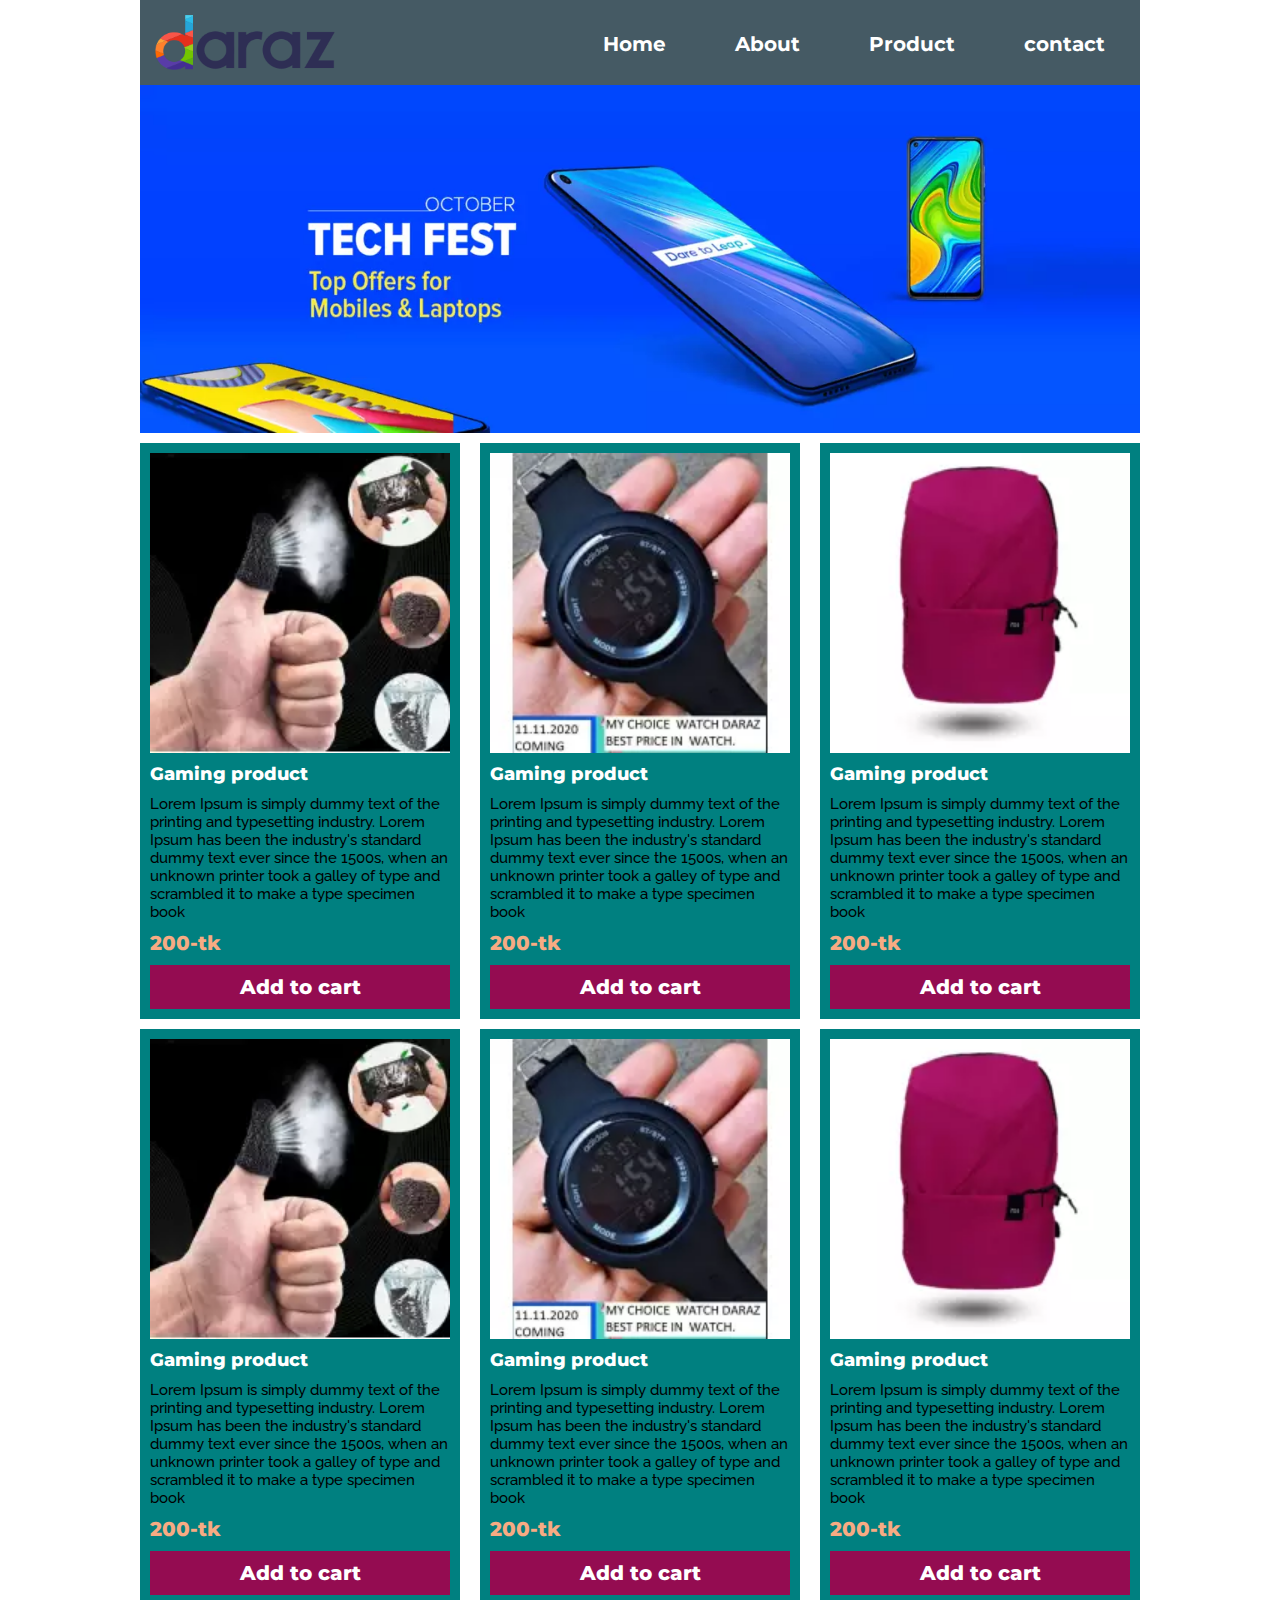
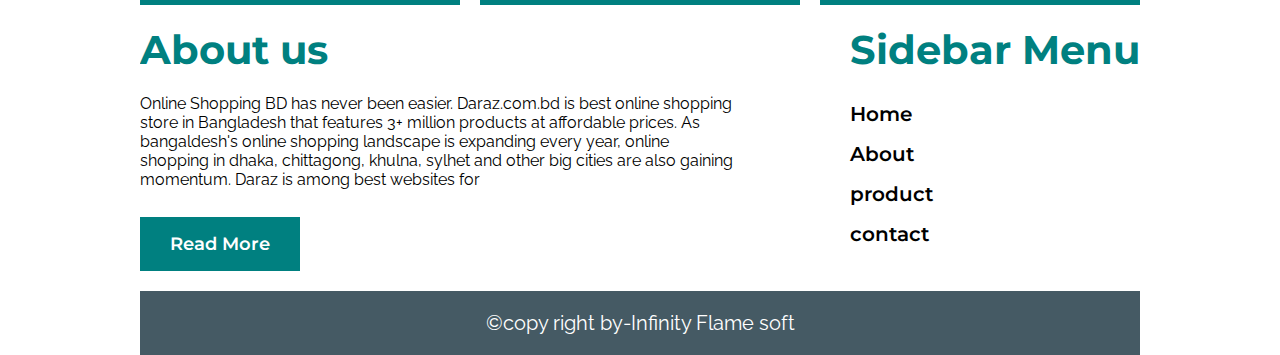
<file: index.html>
<html>
	<head>
		<title>Project-1</title>
		
		<link href="https://fonts.googleapis.com/css2?family=Montserrat:ital,wght@0,100;0,400;0,500;0,600;0,700;0,800;1,100;1,400;1,600;1,700;1,800&family=Raleway:ital,wght@0,100;0,400;0,500;0,700;0,800;1,100;1,400;1,500;1,700;1,800&display=swap" rel="stylesheet">
		
		<link rel="stylesheet" href="css/style.css"/>
	</head>
	<body>
		
		<div  class="area">
		  <!-- header start -->
		   <div class="header">
		      <div class="logo">
	
			    <img src="images/daraz.png"/>
			  </div>
			  
			  <!-- menu start -->
			  <div class="menu">
			     <ul>
				   <li><a href="#">Home</a></li>
				   <li><a href="about.html">About</a></li>
				   <li><a href="product.html">Product</a></li>
				   <li><a href="#">contact</a></li>
				 
				 </ul>
			  </div>
			  <!-- menu end -->
			  
		   </div>
		   
		    <!-- header end -->
		   
		   <div class="banner">
		   
		     <img src="images/banner.jpg"/>
		   
		   </div>
		   
		   
		   
		   <!-- product start -->
		   
		   <div class="product" >
		      <div class="single-product">
			    <img src="images/product1.jpg"/>
				<h4>Gaming product</h4>
				<p>Lorem Ipsum is simply dummy text of the printing and typesetting industry. Lorem Ipsum has been the industry's standard dummy text ever since the 1500s, when an unknown printer took a galley of type and scrambled it to make a type specimen book</p>
				<h5>200-tk</h5>
				<a href="#">Add to cart</a>					  
			  </div>
			  
			  <div class="single-product">
			    <img src="images/product-2.jpg"/>
				<h4>Gaming product</h4>
				<p>Lorem Ipsum is simply dummy text of the printing and typesetting industry. Lorem Ipsum has been the industry's standard dummy text ever since the 1500s, when an unknown printer took a galley of type and scrambled it to make a type specimen book</p>
				<h5>200-tk</h5>
				<a href="#">Add to cart</a>					  
			  </div>
		     <div class="single-product">
			    <img src="images/product-3.jpg"/>
				<h4>Gaming product</h4>
				<p>Lorem Ipsum is simply dummy text of the printing and typesetting industry. Lorem Ipsum has been the industry's standard dummy text ever since the 1500s, when an unknown printer took a galley of type and scrambled it to make a type specimen book</p>
				<h5>200-tk</h5>
				<a href="#">Add to cart</a>					  
			 </div>
			 
			 
			 <div class="single-product">
			    <img src="images/product1.jpg"/>
				<h4>Gaming product</h4>
				<p>Lorem Ipsum is simply dummy text of the printing and typesetting industry. Lorem Ipsum has been the industry's standard dummy text ever since the 1500s, when an unknown printer took a galley of type and scrambled it to make a type specimen book</p>
				<h5>200-tk</h5>
				<a href="#">Add to cart</a>					  
			  </div>
			  
			  <div class="single-product">
			    <img src="images/product-2.jpg"/>
				<h4>Gaming product</h4>
				<p>Lorem Ipsum is simply dummy text of the printing and typesetting industry. Lorem Ipsum has been the industry's standard dummy text ever since the 1500s, when an unknown printer took a galley of type and scrambled it to make a type specimen book</p>
				<h5>200-tk</h5>
				<a href="#">Add to cart</a>					  
			  </div>
		     <div class="single-product">
			    <img src="images/product-3.jpg"/>
				<h4>Gaming product</h4>
				<p>Lorem Ipsum is simply dummy text of the printing and typesetting industry. Lorem Ipsum has been the industry's standard dummy text ever since the 1500s, when an unknown printer took a galley of type and scrambled it to make a type specimen book</p>
				<h5>200-tk</h5>
				<a href="#">Add to cart</a>					  
			 </div>
			 
		   
		   </div>	   	   
		   <!-- product end -->
		   
		   
		   
		   
		   
		     <!-- about start -->
			 
			    <div class="about" >
				     <div class="about-left">
					     <h4> About us</h4>
						 <p> Online Shopping BD has never been easier. Daraz.com.bd is best online shopping store in Bangladesh that features 3+ million products at affordable prices. As bangaldesh's online shopping landscape is expanding every year, online shopping in dhaka, chittagong, khulna, sylhet and other big cities are also gaining momentum. Daraz is among best websites for </p>
						 <a href="#">Read More</a>
					 
					 </div>
					 <div class="about-right">
					     <h4> Sidebar Menu</h4>
						 <div class="about-right-menu">
			               <ul>
				             <li><a href="#">Home</a></li>
				             <li><a href="#about">About</a></li>
				             <li><a href="#">product</a></li>
				             <li><a href="#">contact</a></li>
				 
				          </ul>
			            </div>
						 
					 </div>
				
				</div>
		   
		     <!-- about end -->
			 
			 
			 
			 
			 
			   <div class="footer">
			     <p>&copy;copy right by-Infinity Flame soft</p>
			   
			   </div>
		   
		   
	   </div>
			  

		 
	
		
	</body>
</html>
</file>
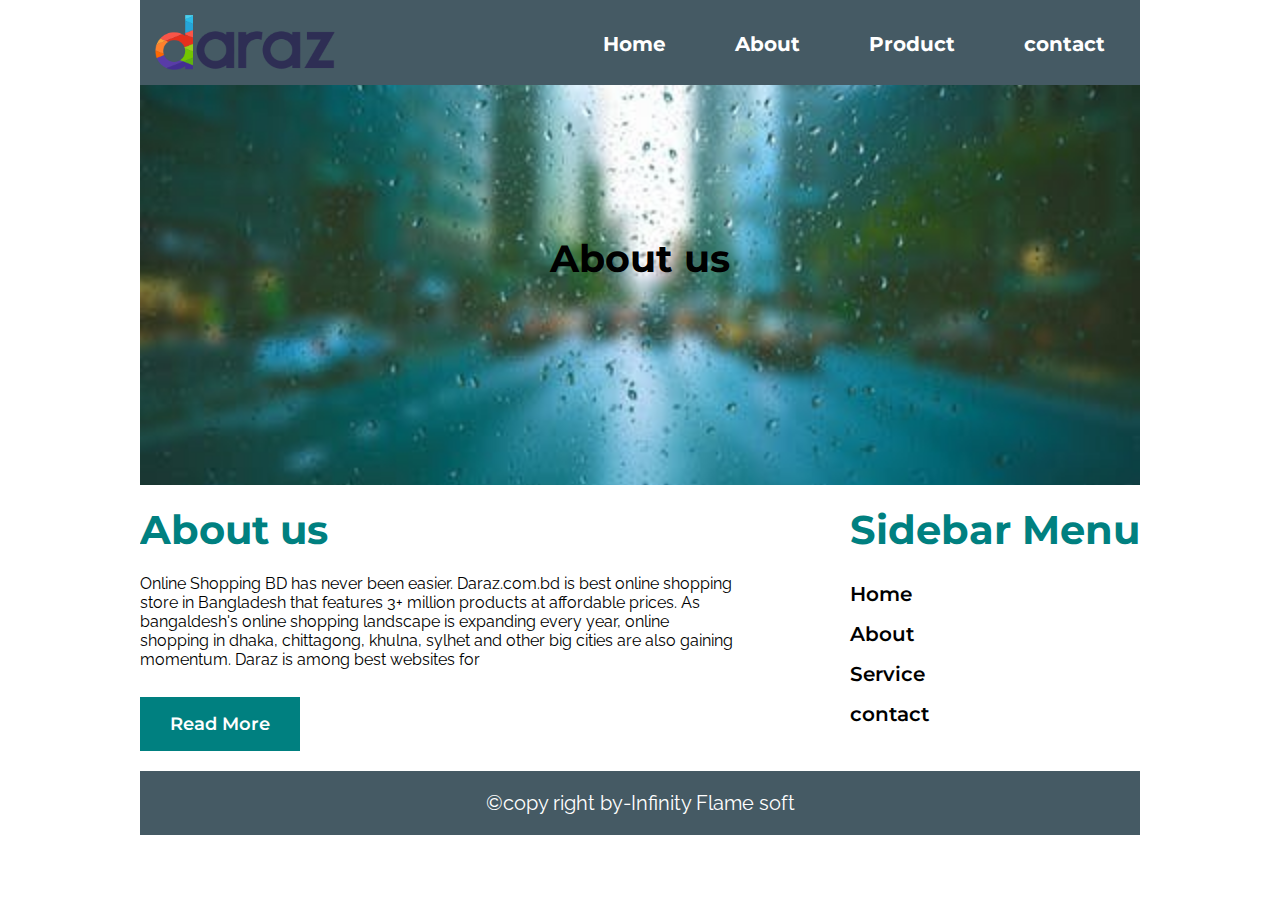
<file: about.html>
<html>
	<head>
		<title>Project-1</title>
		
		<link href="https://fonts.googleapis.com/css2?family=Montserrat:ital,wght@0,100;0,400;0,500;0,600;0,700;0,800;1,100;1,400;1,600;1,700;1,800&family=Raleway:ital,wght@0,100;0,400;0,500;0,700;0,800;1,100;1,400;1,500;1,700;1,800&display=swap" rel="stylesheet">
		
		<link rel="stylesheet" href="css/style.css"/>
	</head>
	<body>
		
		<div  class="area">
		  <!-- header start -->
		   <div class="header">
		      <div class="logo">
	
			    <img src="images/daraz.png"/>
			  </div>
			  
			  <!-- menu start -->
			  <div class="menu">
			     <ul>
				   <li><a href="index.html">Home</a></li>
				   <li><a href="about.html">About</a></li>
				   <li><a href="product.html">Product</a></li>
				   <li><a href="contact.html">contact</a></li>
				 
				 </ul>
			  </div>
			  <!-- menu end -->
			  
		   </div>
		   
		    <!-- header end -->
		   
		   <div class="pagetop-banner" >
		   
		       <h4>About us</h4>
		   
		   </div>
		   	   
		     <!-- about start -->
			 
			    <div class="about" >
				     <div class="about-left">
					     <h4> About us</h4>
						 <p> Online Shopping BD has never been easier. Daraz.com.bd is best online shopping store in Bangladesh that features 3+ million products at affordable prices. As bangaldesh's online shopping landscape is expanding every year, online shopping in dhaka, chittagong, khulna, sylhet and other big cities are also gaining momentum. Daraz is among best websites for </p>
						 <a href="#">Read More</a>
					 
					 </div>
					 <div class="about-right">
					     <h4> Sidebar Menu</h4>
						 <div class="about-right-menu">
			               <ul>
				             <li><a href="#">Home</a></li>
				             <li><a href="#">About</a></li>
				             <li><a href="#">Service</a></li>
				             <li><a href="#">contact</a></li>
				 
				          </ul>
			            </div>
						 
					 </div>
				
				</div>
		   
		     <!-- about end -->
			 
			   <div class="footer">
			     <p>&copy;copy right by-Infinity Flame soft</p>
			   
			   </div>
		   
		   
	   </div>
			  

		 
	
		
	</body>
</html>
</file>
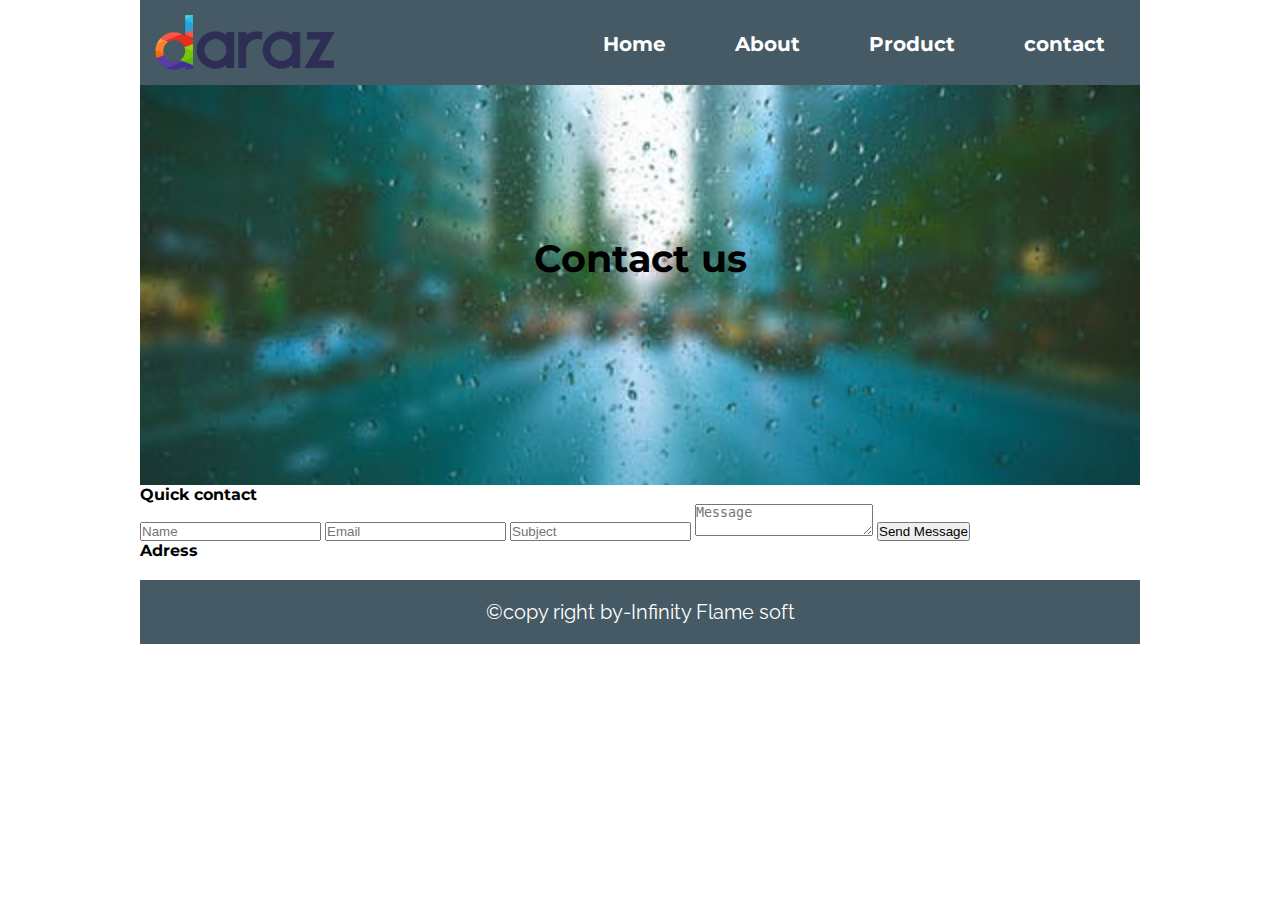
<file: contact.html>
<html>
	<head>
		<title>Project-1</title>
		
		<link href="https://fonts.googleapis.com/css2?family=Montserrat:ital,wght@0,100;0,400;0,500;0,600;0,700;0,800;1,100;1,400;1,600;1,700;1,800&family=Raleway:ital,wght@0,100;0,400;0,500;0,700;0,800;1,100;1,400;1,500;1,700;1,800&display=swap" rel="stylesheet">
		
		<link rel="stylesheet" href="css/style.css"/>
	</head>
	<body>
		
		<div  class="area">
		  <!-- header start -->
		   <div class="header">
		      <div class="logo">
	
			    <img src="images/daraz.png"/>
			  </div>
			  
			  <!-- menu start -->
			  <div class="menu">
			     <ul>
				   <li><a href="#">Home</a></li>
				   <li><a href="about.html">About</a></li>
				   <li><a href="product.html">Product</a></li>
				   <li><a href="contact.html">contact</a></li>
				 
				 </ul>
			  </div>
			  <!-- menu end -->
			  
		   </div>
		   
		    <!-- header end -->
		   
		   <div class="pagetop-banner">
		   
		      <h4>Contact us</h4>
		   
		   </div>
		   
		   <!-- contact form -->
		     
		   
		   <div class="contact">
		     <div class="contact-left">
			 <h4>Quick contact</h4>
					<form>
						<input type="text" placeholder="Name"/>
						<input type="text" placeholder="Email"/>
						<input type="text" placeholder="Subject"/>
						<textarea placeholder="Message"></textarea>
						<input type="submit" value="Send Message"/>
					</form>
			 
			 </div>
			 
			 <div class="contact-right">
			    <h4>Adress</h4>
			 
			 </div>
		   
		   
		   
		   
		   </div>
		   
		  
		   
		   <!-- contact end -->
		   
		   
		   
			 
			 
			 
			 
			 
			   <div class="footer">
			     <p>&copy;copy right by-Infinity Flame soft</p>
			   
			   </div>
		   
		   
	   </div>
			  

		 
	
		
	</body>
</html>
</file>
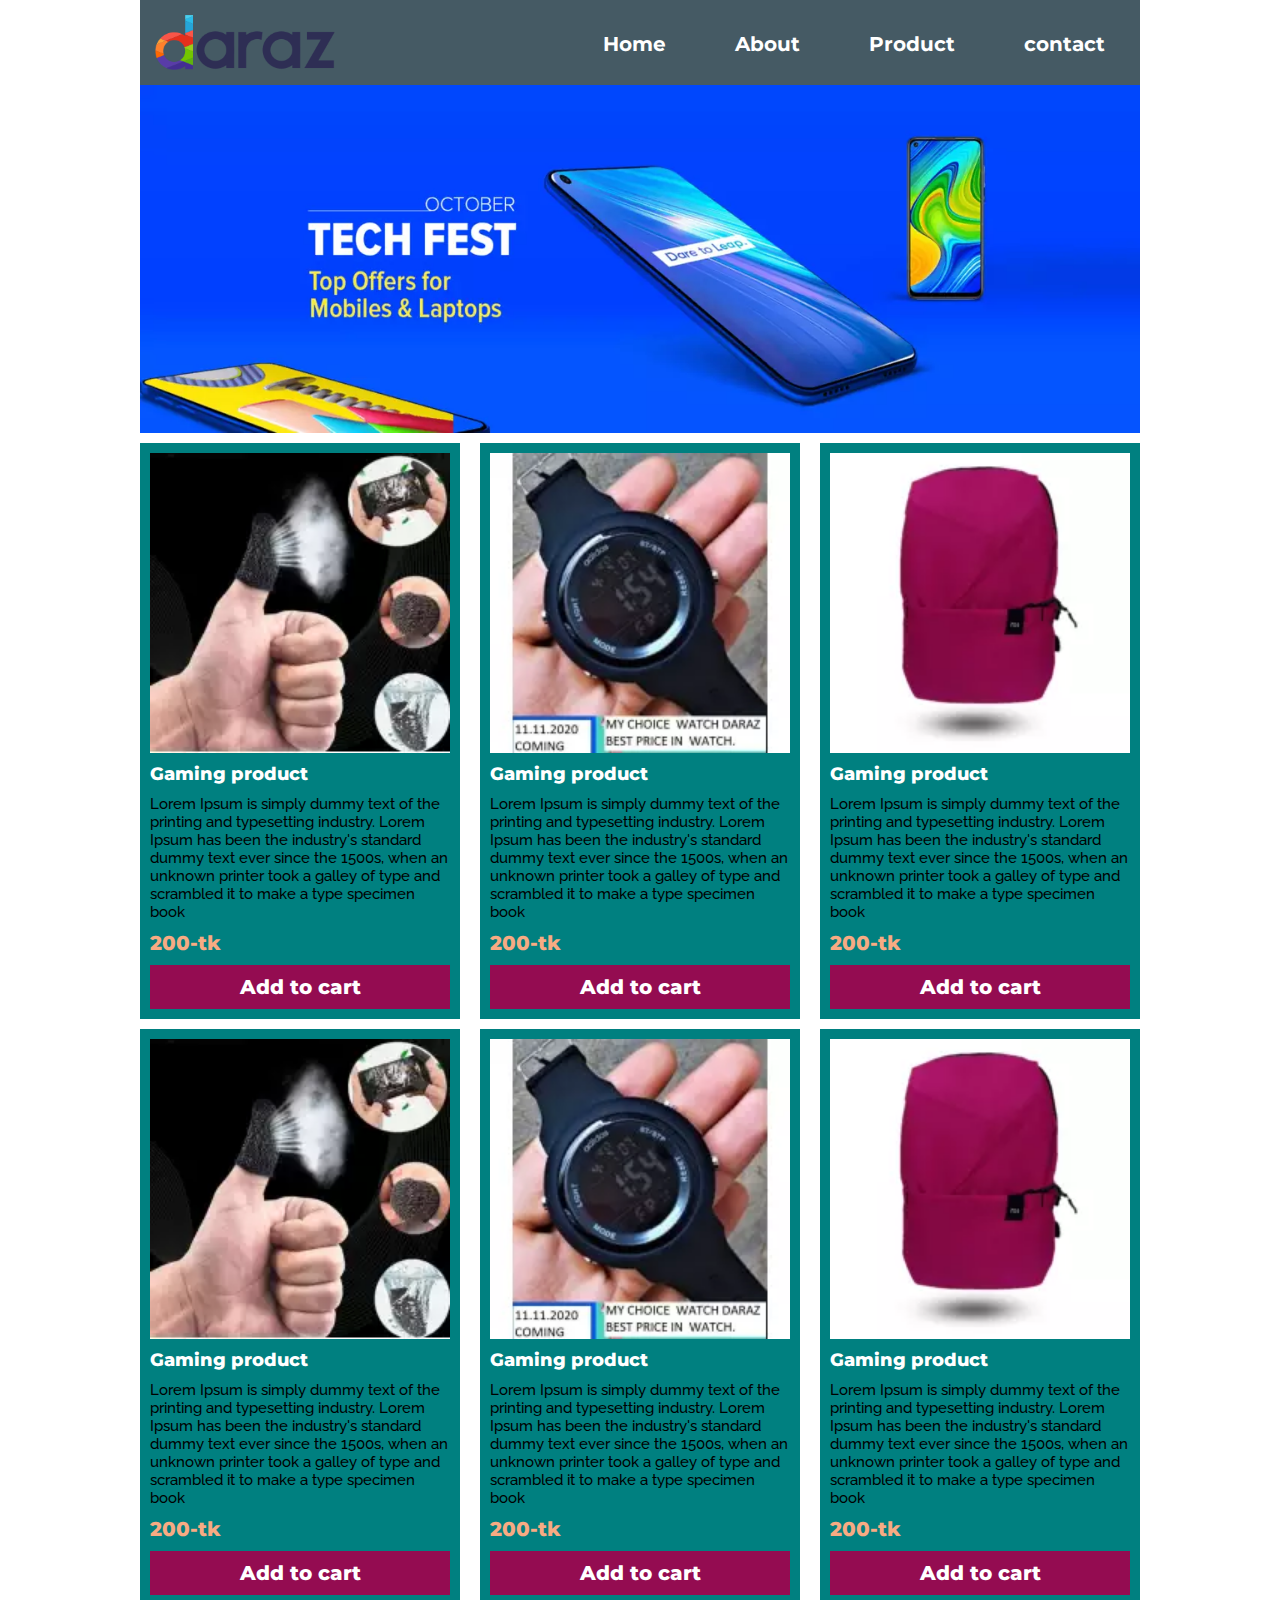
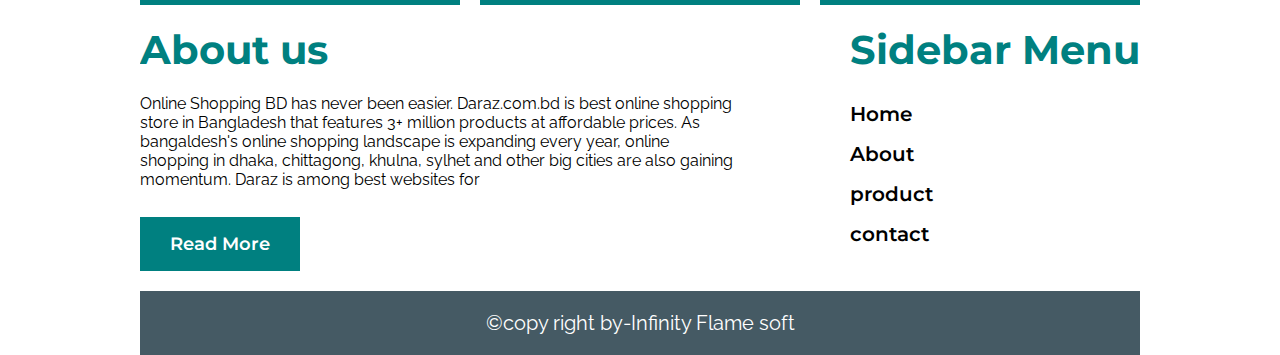
<file: onepage.html>
<html>
	<head>
		<title>Project-1</title>
		
		<link href="https://fonts.googleapis.com/css2?family=Montserrat:ital,wght@0,100;0,400;0,500;0,600;0,700;0,800;1,100;1,400;1,600;1,700;1,800&family=Raleway:ital,wght@0,100;0,400;0,500;0,700;0,800;1,100;1,400;1,500;1,700;1,800&display=swap" rel="stylesheet">
		
		<link rel="stylesheet" href="css/style.css"/>
	</head>
	<body>
		
		<div  class="area">
		  <!-- header start -->
		   <div class="header">
		      <div class="logo">
	
			    <img src="images/daraz.png"/>
			  </div>
			  
			  <!-- menu start -->
			  <div class="menu">
			     <ul>
				   <li><a href="#">Home</a></li>
				   <li><a href="#about">About</a></li>
				   <li><a href="#product">Product</a></li>
				   <li><a href="#">contact</a></li>
				 
				 </ul>
			  </div>
			  <!-- menu end -->
			  
		   </div>
		   
		    <!-- header end -->
		   
		   <div class="banner">
		   
		     <img src="images/banner.jpg"/>
		   
		   </div>
		   
		   
		   
		   <!-- product start -->
		   
		   <div class="product" id="product">
		      <div class="single-product">
			    <img src="images/product1.jpg"/>
				<h4>Gaming product</h4>
				<p>Lorem Ipsum is simply dummy text of the printing and typesetting industry. Lorem Ipsum has been the industry's standard dummy text ever since the 1500s, when an unknown printer took a galley of type and scrambled it to make a type specimen book</p>
				<h5>200-tk</h5>
				<a href="#">Add to cart</a>					  
			  </div>
			  
			  <div class="single-product">
			    <img src="images/product-2.jpg"/>
				<h4>Gaming product</h4>
				<p>Lorem Ipsum is simply dummy text of the printing and typesetting industry. Lorem Ipsum has been the industry's standard dummy text ever since the 1500s, when an unknown printer took a galley of type and scrambled it to make a type specimen book</p>
				<h5>200-tk</h5>
				<a href="#">Add to cart</a>					  
			  </div>
		     <div class="single-product">
			    <img src="images/product-3.jpg"/>
				<h4>Gaming product</h4>
				<p>Lorem Ipsum is simply dummy text of the printing and typesetting industry. Lorem Ipsum has been the industry's standard dummy text ever since the 1500s, when an unknown printer took a galley of type and scrambled it to make a type specimen book</p>
				<h5>200-tk</h5>
				<a href="#">Add to cart</a>					  
			 </div>
			 
			 
			 <div class="single-product">
			    <img src="images/product1.jpg"/>
				<h4>Gaming product</h4>
				<p>Lorem Ipsum is simply dummy text of the printing and typesetting industry. Lorem Ipsum has been the industry's standard dummy text ever since the 1500s, when an unknown printer took a galley of type and scrambled it to make a type specimen book</p>
				<h5>200-tk</h5>
				<a href="#">Add to cart</a>					  
			  </div>
			  
			  <div class="single-product">
			    <img src="images/product-2.jpg"/>
				<h4>Gaming product</h4>
				<p>Lorem Ipsum is simply dummy text of the printing and typesetting industry. Lorem Ipsum has been the industry's standard dummy text ever since the 1500s, when an unknown printer took a galley of type and scrambled it to make a type specimen book</p>
				<h5>200-tk</h5>
				<a href="#">Add to cart</a>					  
			  </div>
		     <div class="single-product">
			    <img src="images/product-3.jpg"/>
				<h4>Gaming product</h4>
				<p>Lorem Ipsum is simply dummy text of the printing and typesetting industry. Lorem Ipsum has been the industry's standard dummy text ever since the 1500s, when an unknown printer took a galley of type and scrambled it to make a type specimen book</p>
				<h5>200-tk</h5>
				<a href="#">Add to cart</a>					  
			 </div>
			 
		   
		   </div>	   	   
		   <!-- product end -->
		   
		   
		   
		   
		   
		     <!-- about start -->
			 
			    <div class="about" id="about">
				     <div class="about-left">
					     <h4> About us</h4>
						 <p> Online Shopping BD has never been easier. Daraz.com.bd is best online shopping store in Bangladesh that features 3+ million products at affordable prices. As bangaldesh's online shopping landscape is expanding every year, online shopping in dhaka, chittagong, khulna, sylhet and other big cities are also gaining momentum. Daraz is among best websites for </p>
						 <a href="#">Read More</a>
					 
					 </div>
					 <div class="about-right">
					     <h4> Sidebar Menu</h4>
						 <div class="about-right-menu">
			               <ul>
				             <li><a href="#">Home</a></li>
				             <li><a href="#about">About</a></li>
				             <li><a href="#">product</a></li>
				             <li><a href="#">contact</a></li>
				 
				          </ul>
			            </div>
						 
					 </div>
				
				</div>
		   
		     <!-- about end -->
			 
			 
			 
			 
			 
			   <div class="footer">
			     <p>&copy;copy right by-Infinity Flame soft</p>
			   
			   </div>
		   
		   
	   </div>
			  

		 
	
		
	</body>
</html>
</file>
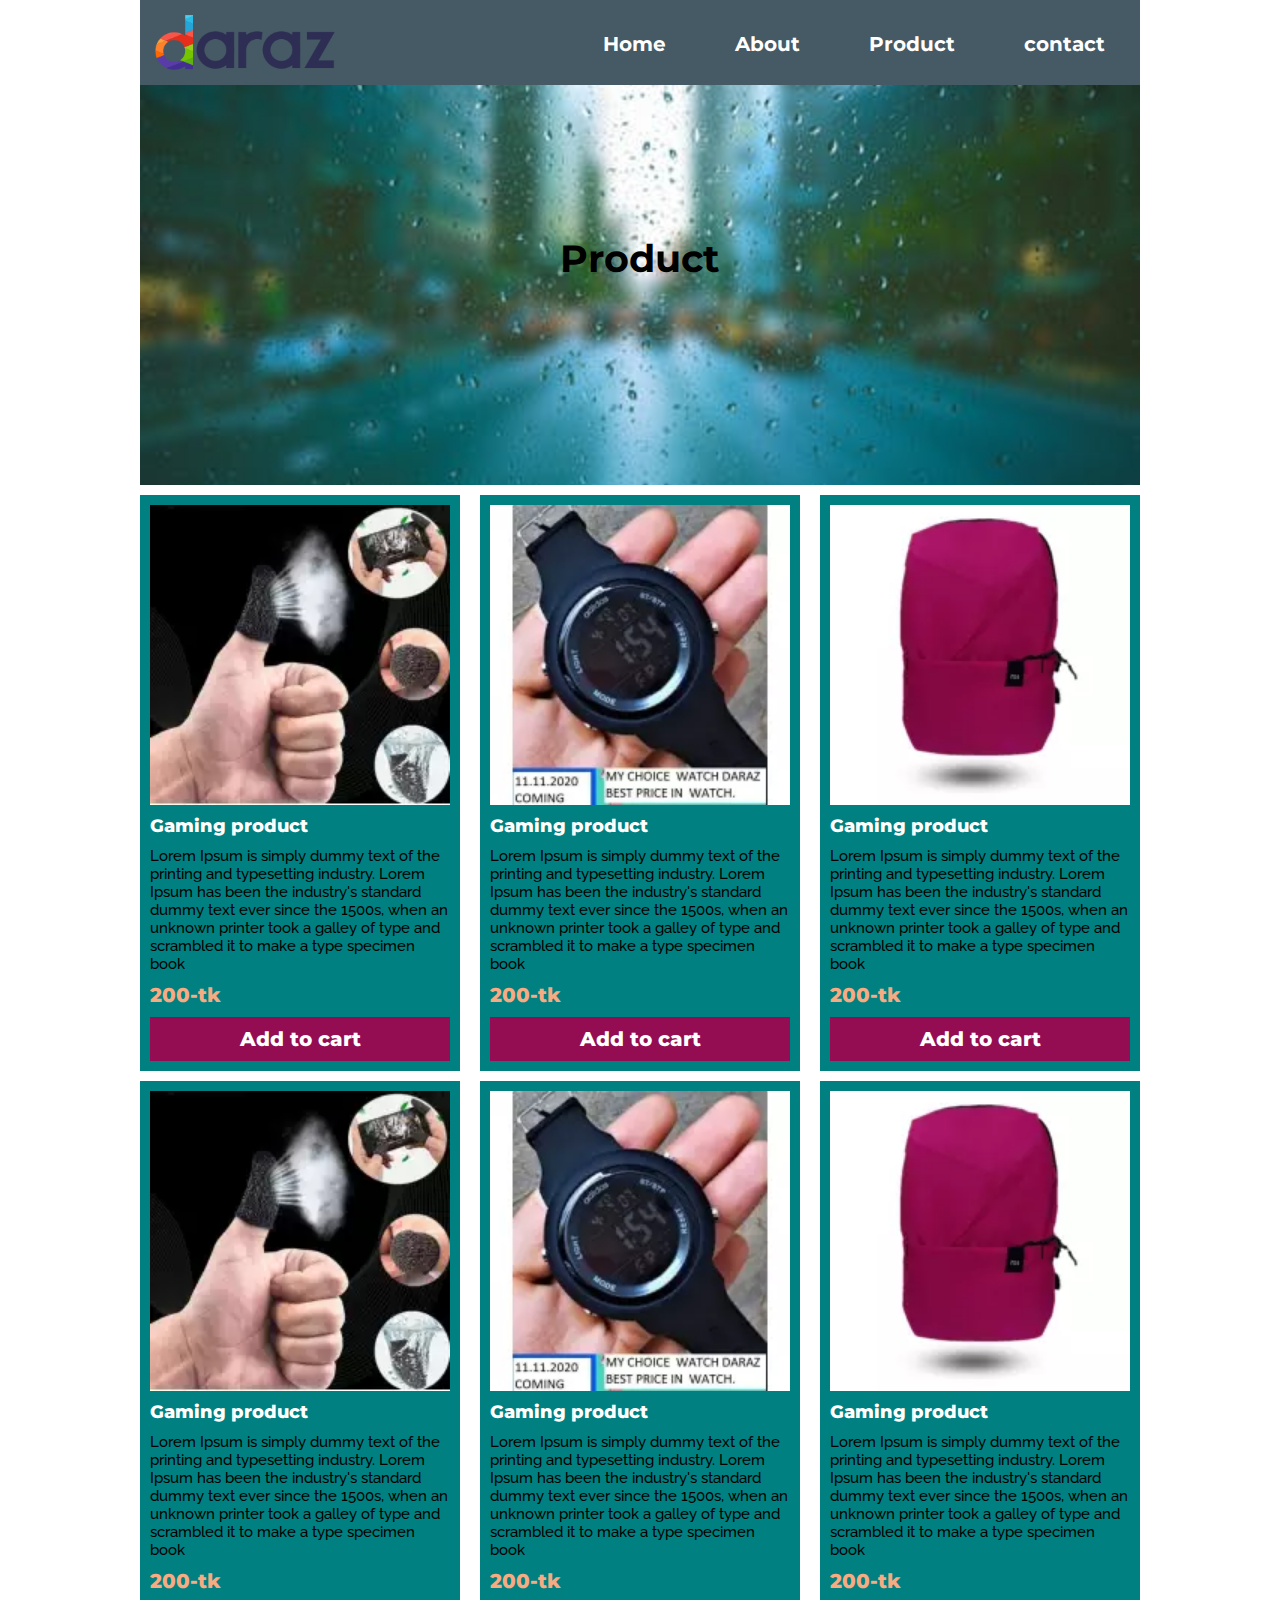
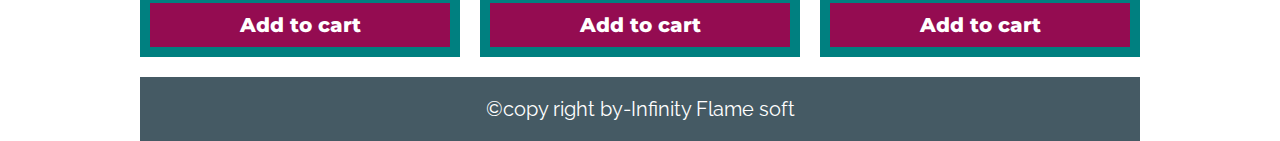
<file: product.html>
<html>
	<head>
		<title>Project-1</title>
		
		<link href="https://fonts.googleapis.com/css2?family=Montserrat:ital,wght@0,100;0,400;0,500;0,600;0,700;0,800;1,100;1,400;1,600;1,700;1,800&family=Raleway:ital,wght@0,100;0,400;0,500;0,700;0,800;1,100;1,400;1,500;1,700;1,800&display=swap" rel="stylesheet">
		
		<link rel="stylesheet" href="css/style.css"/>
	</head>
	<body>
		
		<div  class="area">
		  <!-- header start -->
		   <div class="header">
		      <div class="logo">
	
			    <img src="images/daraz.png"/>
			  </div>
			  
			  <!-- menu start -->
			  <div class="menu">
			     <ul>
				   <li><a href="#">Home</a></li>
				   <li><a href="about.html">About</a></li>
				   <li><a href="product.html">Product</a></li>
				   <li><a href="contact.html">contact</a></li>
				 
				 </ul>
			  </div>
			  <!-- menu end -->
			  
		   </div>
		   
		    <!-- header end -->
		   
		   <div class="pagetop-banner">
		      <h4>Product</h4>
		   
		     
		   
		   </div>
		   
		   
		   
		   <!-- product start -->
		   
		   <div class="product" >
		      <div class="single-product">
			    <img src="images/product1.jpg"/>
				<h4>Gaming product</h4>
				<p>Lorem Ipsum is simply dummy text of the printing and typesetting industry. Lorem Ipsum has been the industry's standard dummy text ever since the 1500s, when an unknown printer took a galley of type and scrambled it to make a type specimen book</p>
				<h5>200-tk</h5>
				<a href="#">Add to cart</a>					  
			  </div>
			  
			  <div class="single-product">
			    <img src="images/product-2.jpg"/>
				<h4>Gaming product</h4>
				<p>Lorem Ipsum is simply dummy text of the printing and typesetting industry. Lorem Ipsum has been the industry's standard dummy text ever since the 1500s, when an unknown printer took a galley of type and scrambled it to make a type specimen book</p>
				<h5>200-tk</h5>
				<a href="#">Add to cart</a>					  
			  </div>
		     <div class="single-product">
			    <img src="images/product-3.jpg"/>
				<h4>Gaming product</h4>
				<p>Lorem Ipsum is simply dummy text of the printing and typesetting industry. Lorem Ipsum has been the industry's standard dummy text ever since the 1500s, when an unknown printer took a galley of type and scrambled it to make a type specimen book</p>
				<h5>200-tk</h5>
				<a href="#">Add to cart</a>					  
			 </div>
			 
			 
			 <div class="single-product">
			    <img src="images/product1.jpg"/>
				<h4>Gaming product</h4>
				<p>Lorem Ipsum is simply dummy text of the printing and typesetting industry. Lorem Ipsum has been the industry's standard dummy text ever since the 1500s, when an unknown printer took a galley of type and scrambled it to make a type specimen book</p>
				<h5>200-tk</h5>
				<a href="#">Add to cart</a>					  
			  </div>
			  
			  <div class="single-product">
			    <img src="images/product-2.jpg"/>
				<h4>Gaming product</h4>
				<p>Lorem Ipsum is simply dummy text of the printing and typesetting industry. Lorem Ipsum has been the industry's standard dummy text ever since the 1500s, when an unknown printer took a galley of type and scrambled it to make a type specimen book</p>
				<h5>200-tk</h5>
				<a href="#">Add to cart</a>					  
			  </div>
		     <div class="single-product">
			    <img src="images/product-3.jpg"/>
				<h4>Gaming product</h4>
				<p>Lorem Ipsum is simply dummy text of the printing and typesetting industry. Lorem Ipsum has been the industry's standard dummy text ever since the 1500s, when an unknown printer took a galley of type and scrambled it to make a type specimen book</p>
				<h5>200-tk</h5>
				<a href="#">Add to cart</a>					  
			 </div>
			 
		   
		   </div>	   	   

		   
		   
		   
		   
		   
		   
			 
			 
			 
			 
			 
			   <div class="footer">
			     <p>&copy;copy right by-Infinity Flame soft</p>
			   
			   </div>
		   
		   
	   </div>
			  

		 
	
		
	</body>
</html>
</file>
<file: css/style.css>
*{
	margin:0;
	padding:0;
	box-sizing:border-box;
}
a,h4,h5{
	font-family: 'Montserrat',sans serif;
}
p{
	font-family:'Raleway',sans serif;
	
}
.area{
	width:1000px;
	margin:0px auto;
}
.header{
	  overflow:hidden;
	  background-color:#455A64;
}
.logo {
	width: 180px;
	float: left;
	margin-right: 20px;
}
.logo img {
	width: 100%;
	margin: 15px;
}
.menu {
	width: 770px;
	float: right;
	margin-top: 24px;
}
.menu ul{
	   text-align:right;
	   list-style:none;
}
.menu ul li{
	   display:inline-block;
}
.menu ul li a {
	text-decoration: none;
	color: white;
	padding: 8px 30px;
	display: block;
	font-size: 20px;
	font-weight:700;
}
.menu ul li a:last-child {
	margin-right:5px;
}


.menu ul li a:hover{
	cursor:pointer;
	background:white;
	color:black;
}
.banner{
	 
}
.banner img{
	  width:100%;
}
.product{
	overflow:hidden;
	width:100%;
}
.single-product{
	           background-color:teal;
			   width:320px;
			   float:left;
			   padding:10px ;
			   margin-right:20px;
			   margin-top:10px;

	
}
.single-product:nth-child(3){
	     
			   margin-right:0px;
	
}
.single-product:nth-child(6){
	     
			   margin-right:0px;
	
}

.single-product:nth-child(9){
	     
			   margin-right:0px;
	
}
.single-product img{
	
	         width:300px;
}
.single-product h4{
	             
				 font-weight:800;
				 color:#fff;
				 font-size:18px;
				 padding:10px 0px;
				 
	      
}
.single-product p{
	            
	     	  
			  font-size:15px;
			  font-weight:500;

}
.single-product h5{
	            
				color:#F7AB83;
				font-size:20px;
				font-weight:800;
				padding:10px 0px;
	
}
.single-product a {
	        text-decoration: none;
	        color: white;
            display: block;
	        font-size: 20px;
	        font-weight: 800;
	        background: #940C51;
	        padding: 10px 20px;
			text-align:center;
}
.single-product a:hover{
	             background-color:white;
				 color:black;
				 cursor:pointer;
}
.about{
	overflow:hidden;

}
.about-left {
	width: 600px;
	float: left;
	margin-right: 90px;
}
.about-left h4,.about-right h4 {
	color: teal;
	font-size: 40px;
	font-weight: 700;
	padding: 20px 0px;
}
.about-left p{
	
}
.about-left a {
	text-decoration: none;
	background: teal;
	color: white;
	padding: 16px 30px;
	display: inline-block;
	font-size: 18px;
	font-weight: 600;
	margin-top: 28px;
}
.about-left a:hover {
	background-color:yellow;
	color:black;
}



.about-right{
	        float:right;
}

.about-right-menu{
	     
}
.about-right-menu ul{
	               list-style:none;
}
.about-right-menu ul li{
	
}
.about-right-menu ul li a{
	text-decoration: none;
	color:black;
	padding: 8px 0px;
	display: block;
	font-size: 20px;
	font-weight:600;
}

.footer{
	overflow:hidden;
	background-color:#455A64;
	margin-top:20px;
}
.footer p {
	color: white;
	text-align: center;
	font-size: 20px;
	padding: 20px 0px;
}
.pagetop-banner{
	background-image: url("../images/about.jpeg");
	height: 400px;
	background-size: cover;
	background-position: center;
	background-repeat: no-repeat;
	
}
.pagetop-banner h4 {
	text-align: center;
	font-weight: 700;
	font-size: 38px;
	padding-top: 150px;
}
</file>
